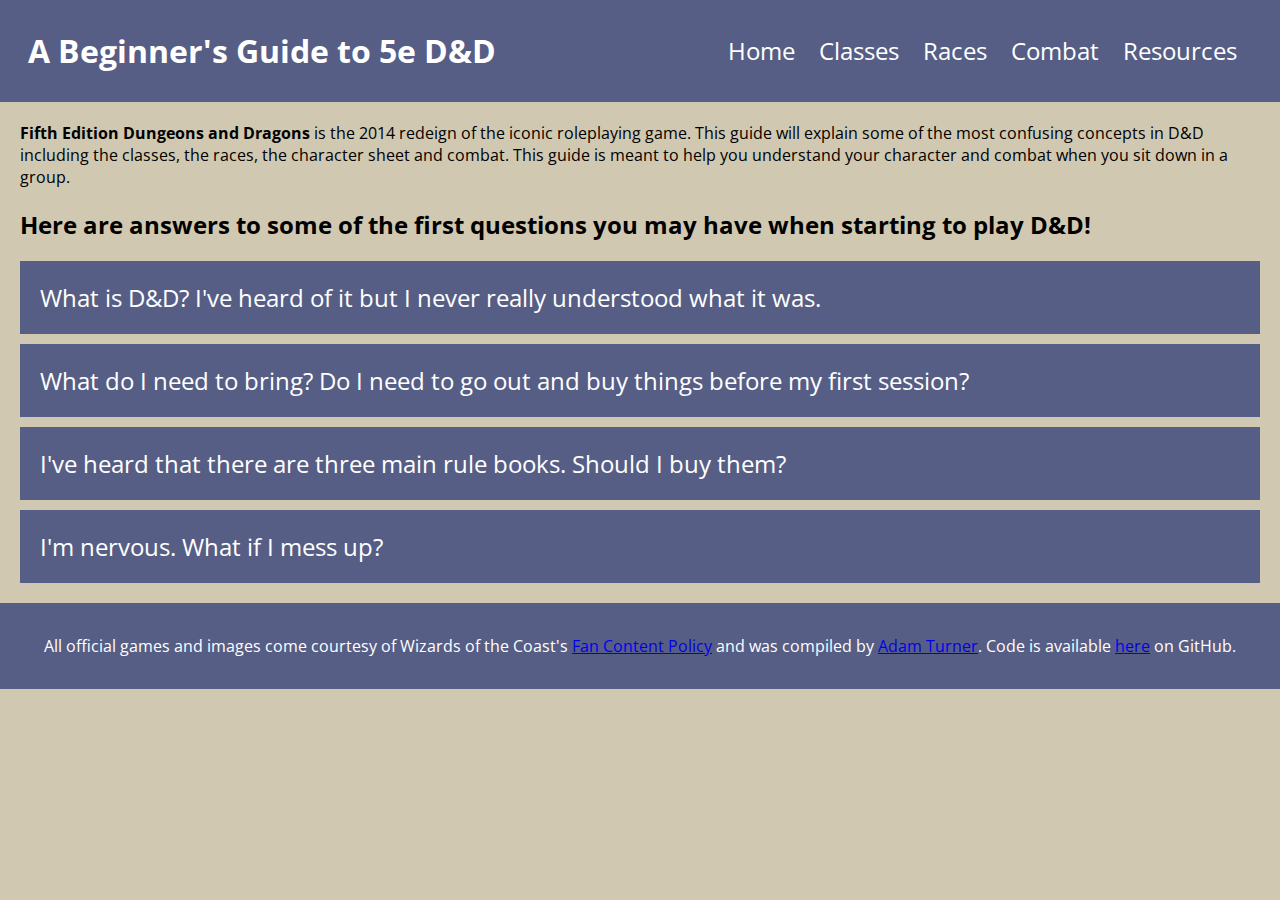
<file: index.html>
<!DOCTYPE html>
<html lang="en" dir="ltr">
  <head>
    <meta charset="utf-8">
    <title>Guide to 5e D&D</title>
    <link href="https://fonts.googleapis.com/css?family=Open+Sans&display=swap" rel="stylesheet">
    <link href="css/main.css" rel="stylesheet">
  </head>
  <body>

    <header>
      <h1>A Beginner's Guide to 5e D&D</h1>
      <nav>
        <a href="index.html" class="navbtn">Home</a>
        <a href="classes.html" class="navbtn">Classes</a>
        <a href="races.html" class="navbtn">Races</a>
        <a href="combat.html" class="navbtn">Combat</a>
        <a href="resources.html" class="navbtn">Resources</a>
      </nav>
    </header>

    <p><strong>Fifth Edition Dungeons and Dragons</strong> is the 2014 redeign of the iconic roleplaying game. This guide will explain some of the most confusing concepts in D&D including the classes, the races, the character sheet and combat. This guide is meant to help you understand your character and combat when you sit down in a group.</p>

    <h2>Here are answers to some of the first questions you may have when starting to play D&D!</h2>

        <dl>
          <div class="qs">
          <dt>What is D&D? I've heard of it but I never really understood what it was.</dt>
            <dd>Dungeons and Dragons is a tabletop roleplaying game that first came about in 1974. In the game, players collectively tell a story while using dice to simulate randomness. In it, the Dungeon Master, or DM, controls all non-player characters like the friendly bartender or the scheming noble. Meanwhile <strong>you</strong> and the other players control the main characters of the story. That said, it's not the players vs the DM. In <em>most</em> cases, the DM wants the players to win just as much as you all do.</dd>
          </div>
          <div class="qs">
            <dt>What do I need to bring? Do I need to go out and buy things before my first session?</dt>
              <dd>There are a few essentials that you need when playing D&D. Number one is a set of polyhedral dice like <a href="https://www.amazon.com/s?k=polyhedral+dice&crid=2HNJO8QECHFL3&sprefix=polyhe%2Caps%2C156&ref=nb_sb_ss_i_1_6">these</a>. It's also likely that one of the other players or the DM has an extra set that you can borrow if you don't want to immediately buy dice. You'll also need a character sheet, which is where you store all the important information about your chatacter. You can print out the fifth edition character sheet <a href="https://media.wizards.com/2016/dnd/downloads/5E_CharacterSheet_Fillable.pdf">here</a>.</dd>
            </div>
            <div class="qs">
            <dt>I've heard that there are three main rule books. Should I buy them?</dt>
              <dd>Before you play your first game, you definitely <strong>SHOULDN'T</strong> buy the books. If like it and want to continue playing after your first time, it's worthwhile to invest in the <a href="https://www.amazon.com/Players-Handbook-Dungeons-Dragons-Wizards/dp/0786965606">Players Handbook</a>. If you want to be a Dungeon Master, the <a href="https://www.amazon.com/Dungeons-Dragons-Dungeon-Rulebook-Roleplaying/dp/0786965622/ref=pd_sbs_14_t_0/132-3835107-3217816?_encoding=UTF8&pd_rd_i=0786965622&pd_rd_r=4d47ccfc-1ed1-41ab-b35e-3d2d78695083&pd_rd_w=bdHSz&pd_rd_wg=M9fCG&pf_rd_p=5cfcfe89-300f-47d2-b1ad-a4e27203a02a&pf_rd_r=9PKBK519ERRPFXY2JCZD&psc=1&refRID=9PKBK519ERRPFXY2JCZD">Dungeon Master's Guide</a> and the <a href="https://www.amazon.com/Dungeons-Dragons-Monster-Rulebook-Roleplaying/dp/0786965614/ref=sr_1_1?keywords=Dungeons+%26+Dragons+Monster+Manual+%28Core+Rulebook%2C+D%26D+Roleplaying+Game%29&qid=1575416488&s=books&sr=1-1">Monster Manual</a> are both useful for building the best settings possible.</dd>
            </div>
            <div class="qs">
            <dt>I'm nervous. What if I mess up?</dt>
              <dd>In short: don't worry. The worst thing that can happen when you play D&D is your character dies, but even that's not too bad because you can make a new one and it might even make for good storytelling. As long as everyone at the table (including you) enjoys themselves, it's a successful session.</dd>
            </div>
        </dl>

    <footer>
      All official games and images come courtesy of Wizards of the Coast's <a href="https://company.wizards.com/fancontentpolicy">Fan Content Policy</a> and was compiled by <a href="https://aturner98.com">Adam Turner</a>. Code is available <a href="https://github.com/ajturner98/final-project">here</a> on GitHub.
    </footer>
    <script src="js/home.js"></script>
  </body>
</html>
</file>
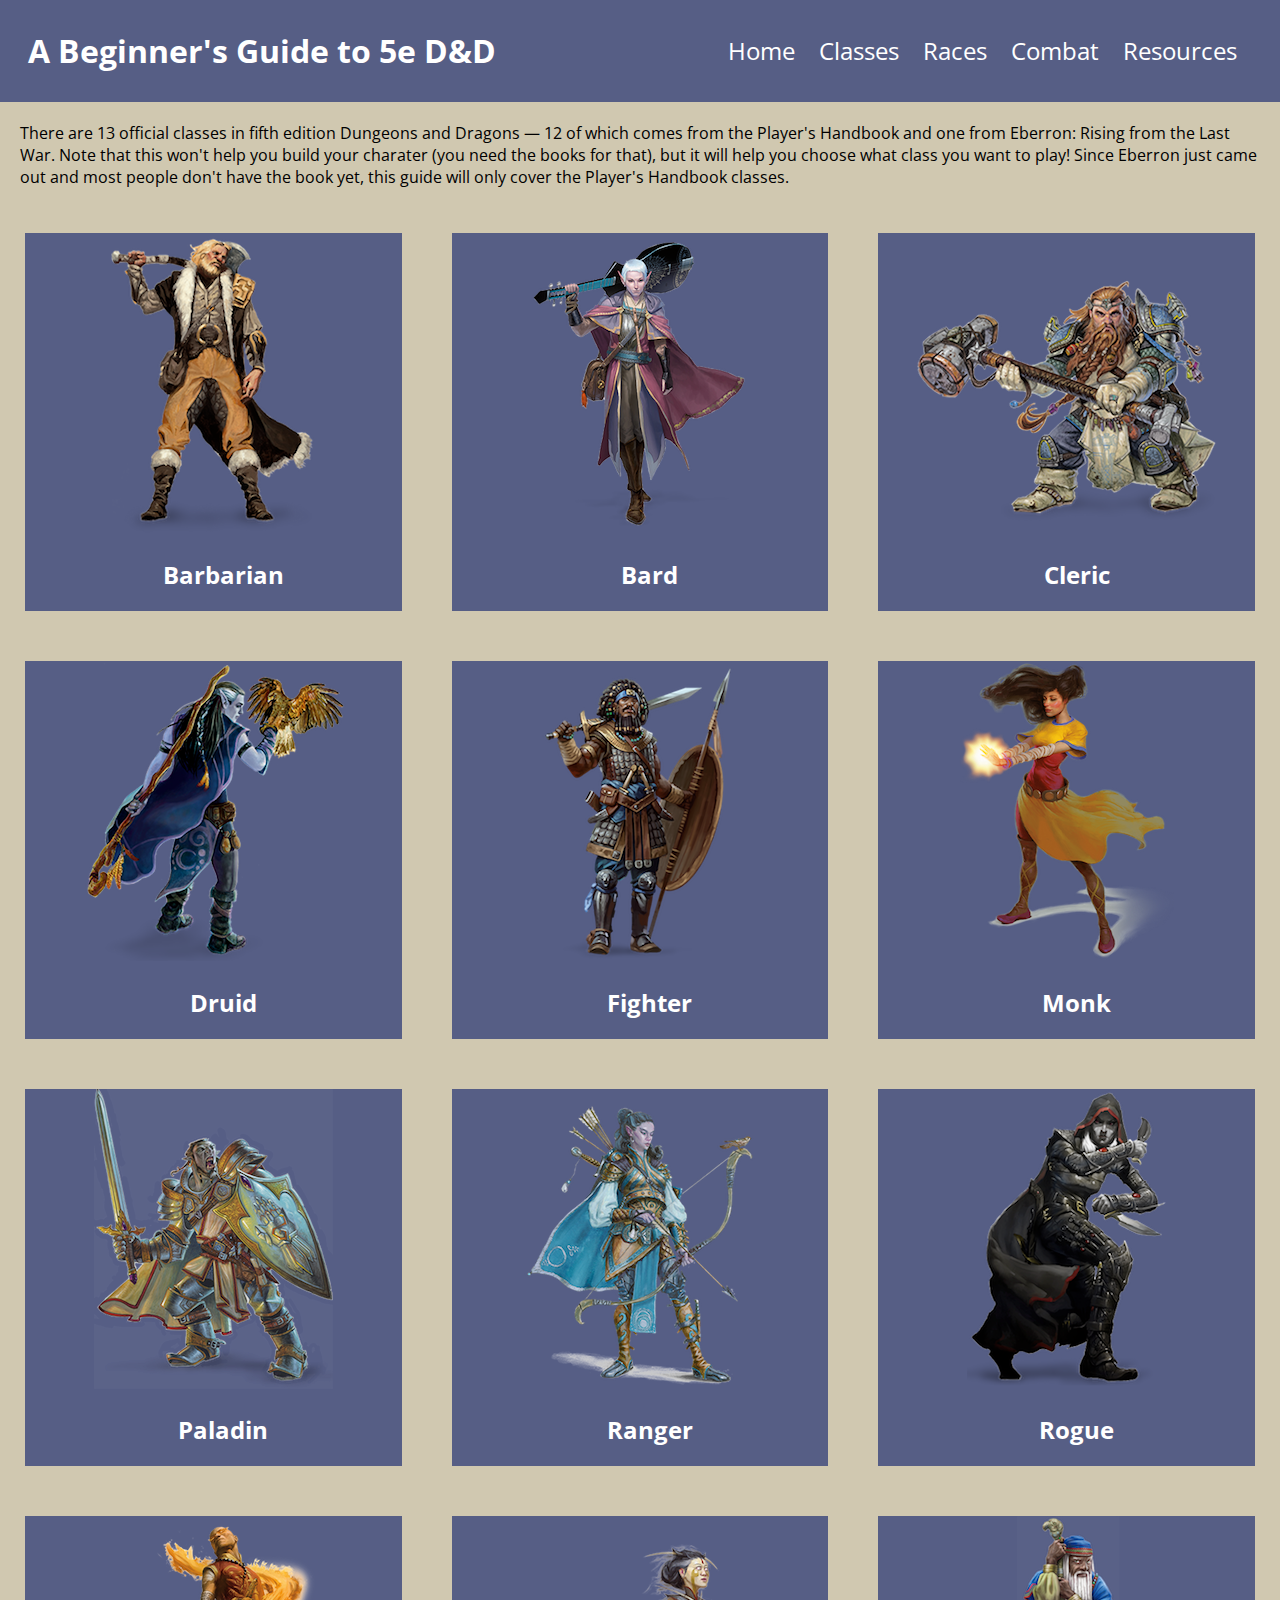
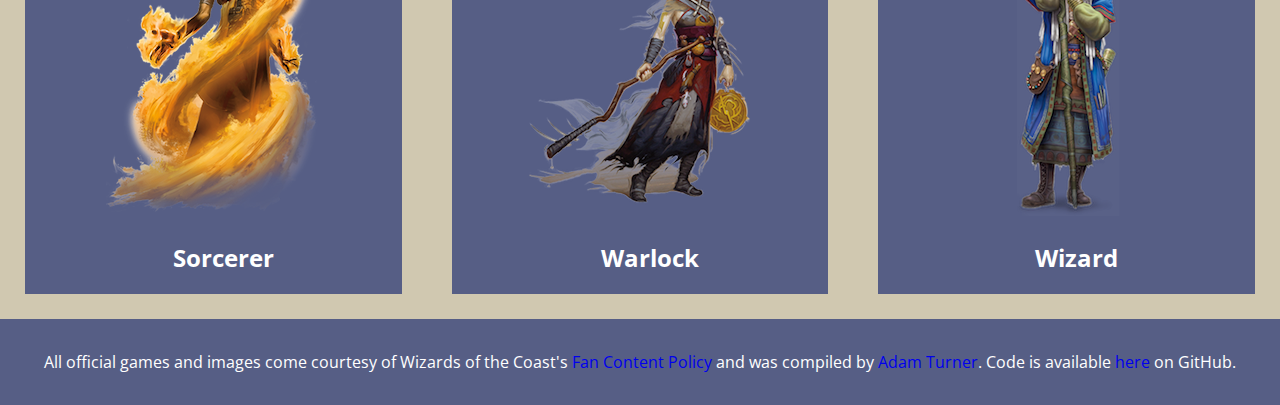
<file: classes.html>
<!DOCTYPE html>
<html lang="en" dir="ltr">
  <head>
    <meta charset="utf-8">
    <title>5e Classes</title>
    <link href="https://fonts.googleapis.com/css?family=Open+Sans&display=swap" rel="stylesheet">
    <link href="css/classes.css" rel="stylesheet">
  </head>
  <body>

    <header>
      <h1>A Beginner's Guide to 5e D&D</h1>
      <nav>
        <a href="index.html" class="navbtn">Home</a>
        <a href="classes.html" class="navbtn">Classes</a>
        <a href="races.html" class="navbtn">Races</a>
        <a href="combat.html" class="navbtn">Combat</a>
        <a href="resources.html" class="navbtn">Resources</a>
      </nav>
    </header>

    <p>There are 13 official classes in fifth edition Dungeons and Dragons — 12 of which comes from the Player's Handbook and one from Eberron: Rising from the Last War. Note that this won't help you build your charater (you need the books for that), but it will help you choose what class you want to play! Since Eberron just came out and most people don't have the book yet, this guide will only cover the Player's Handbook classes.</p>

    <div id="classes">

      <div id="barbarian" class="class">
        <img src="images/classes/barbarian.png" alt="barbarian">
        <h2>Barbarian</h2>
        <p class="description">Everyone experiences rage, but only a barbarian can use pure anger to enhance their figihing ability. By flying into a potent rage, a barbarian can reduce damage taken, increase their strength and more. This class is a front lines combatant who is really good at taking and dealing tons of damage. One drawback tends to be that they're sometimes limited in useful outside of battle, but they more than make up for it through martial prowess.</p>
      </div>

      <div id="bard" class="class">
        <img src="images/classes/bard.png" alt="bard">
        <h2>Bard</h2>
        <p class="description">When one has mastered an art so thouroughly that it becomes imbued with magic, they are truly worthy of being called a bard. Through their tremendous talent, they are able to cast all different kinds of spells to take down the enemy. The bard primarily cast support, healing and crowd control spells, so don't expect to deal tons of damage. They also can inspire allies in battle, giving bonuses to their rolls.</p>
      </div>

      <div id="cleric" class="class">
        <img src="images/classes/cleric.png" alt="cleric">
        <h2>Cleric</h2>
        <p class="description">The gods carve their will on the Material Plane through their mortal servants, and those blessed with this divine power are called clerics. Normally the support of the group, the cleric weilds their holy powers to aid the party. Even though they are geared towards healing, clerics can hold their own with a high armor class and powerful attack spells. They also gain a number of extra powers based on their god's domain.</p>
      </div>

      <div id="druid" class="class">
        <img src="images/classes/druid.png" alt="druid">
        <h2>Druid</h2>
        <p class="description">Nature caries its own special magic and druids are those mortals who can tap into it. Druids are shapeshifting spellcasters capable of transforming into a wide range of animals. They also occupy a sort of middle ground in variety of spells with a nice mix of offensive and defensive spells as well as nature spells that help in roleplay. As you level up, you can turn into progressively better animals and summon more powerful animal companions.</p>
      </div>

      <div id="fighter" class="class">
        <img src="images/classes/fighter.png" alt="fighter">
        <h2>Fighter</h2>
        <p class="description">Often know as one of the easiest classes for new players to learn, the fighter is really good at, well, fighting. They deal a lot of damage and are hard for enemies to hit which is a boon for any adventuring party. While different subclasses of fighters get unique abilities, they all get an Action Surge, which lets you take a second action (often used to take all your attacks again), and Second Wind, which heals you for a few points of health.</p>
      </div>

      <div id="monk" class="class">
        <img src="images/classes/monk.png" alt="monk">
        <h2>Monk</h2>
        <p class="description">Masters of martials arts who become so skilled at their craft that they are able to channel the power of Ki are known as monks. Unlike the other front line classes, monks use their fists to land Unarmed Strike attacks against enemies, and they can use their Ki points gained at level 2 to power up their attacks or boost their acrobatic skills. The monk is a dexterity-based combatant so the monk has multiple features dedicated to attacking and then moving away.</p>
      </div>

      <div id="paladin" class="class">
        <img src="images/classes/paladin.png" alt="paladin">
        <h2>Paladin</h2>
        <p class="description">Holy knights who have sworn an oath to fight for a god gain magical powers that make them even more powerful. These paladins are capable of imbuing their attacks with radiant energy to smite their enemies. They can also cast spells and at higher levels, they gain features that buff up their allies. While they're normally played as lawful good, that doesn't have to be the case! There are gods of all different alignments and your paladin should choose the one they want.</p>
      </div>

      <div id="ranger" class="class">
        <img src="images/classes/ranger.png" alt="ranger">
        <h2>Ranger</h2>
        <p class="description">When you combine the ranged fighting prowess of a fighter with the animal handling skills of a druid, you end up with a ranger! Capable of sniping down enemies from great distance, the ranger is the perfect hunter thanks to their natural talent and magical ability. Rangers also have special features called favored enemy and natural terrain that grant them bonuses depending on the enemy and environment. This ability can be underwhelming if you chose the forest and the entire campaign takes place in the city, so talk to your DM beforehand about this.</p>
      </div>

      <div id="rogue" class="class">
        <img src="images/classes/rogue.png" alt="rogue">
        <h2>Rogue</h2>
        <p class="description">Stalking though the shadows are the ever evasive theives, assassins and other criminals who have master the ways of the rogue. Rogues can disarm traps, steal from anyone and hide so well they might as well be invisible, which makes them invaluable to the party in roleplay. They also more than earn their stripes in combat as they deal tons of extra damage every time they get their sneak attack. As they level up, they also gain features that even further improve their dexterity. </p>
      </div>

      <div id="sorcerer" class="class">
        <img src="images/classes/sorcerer.png" alt="sorcerer">
        <h2>Sorcerer</h2>
        <p class="description">Those born with a powerful connection to arcane magic, or who maybe have that magic forced upon them by some mystical occurence, are known as sorcerers. These casters have access to a wide range of magical spells capable of performing helpful actions or dealing massive amounts of damage. Depending on how you got your magic also determines some extra features, and you can use sorcery points aid you in battle. Be warned though — sorcerers normally don't have a lot of health and is a back line fighter.</p>
      </div>

      <div id="warlock" class="class">
        <img src="images/classes/warlock.png" alt="warlock">
        <h2>Warlock</h2>
        <p class="description">Warlocks are those who gain their magic through a pact with powerful, magical entities. In exchange for your service, and sometimes your soul, you can cast magic and gain invocations that turn you into a magic user. Before chosing warlock, it's important to know that this class can only cast their more powerful spells two times in between rests. They do, however, gain invocations which grant different powers and abilities to make up for the lack of spell slots.</p>
      </div>

      <div id="wizard" class="class">
        <img src="images/classes/wizard.png" alt="wizard">
        <h2>Wizard</h2>
        <p class="description">To quote the great Dungeon Master Brennan Lee Mulligan, "No one f@%ks with a wizard!" At least at higher levels people won't. Wizards are the masters of the arcane who gain their powers through years of dedicated study. Since they're more suited for a library than a battlefield, it doesn't take a lot of damage to reduce a wizard to 0 HP. That said, a wizard's spells can often turn the tide of the battlefield thanks to the extensive list of spells they can learn. Their arcane tradition also unlocks specialized skills based on the magical school.</p>
      </div>

    </div>
    <footer>
      All official games and images come courtesy of Wizards of the Coast's <a href="https://company.wizards.com/fancontentpolicy">Fan Content Policy</a> and was compiled by <a href="https://aturner98.com">Adam Turner</a>. Code is available <a href="https://github.com/ajturner98/final-project">here</a> on GitHub.
    </footer>
    <script src="js/classes.js"></script>
  </body>
</html>
</file>
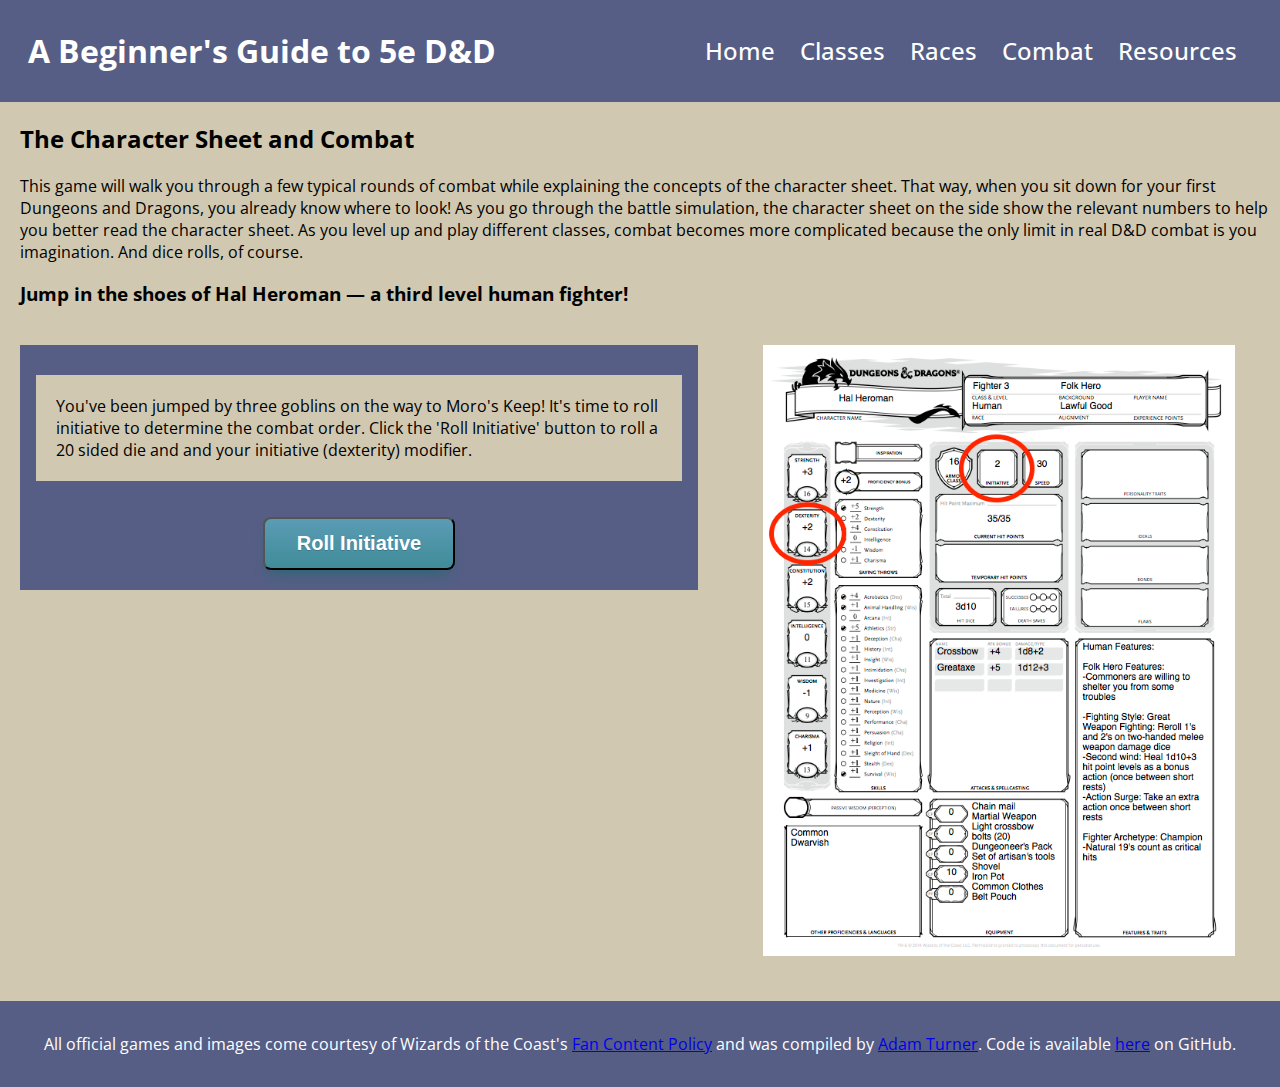
<file: combat.html>
<!DOCTYPE html>
<html lang="en" dir="ltr">
  <head>
    <meta charset="utf-8">
    <title>5e Combat</title>
    <link href="https://fonts.googleapis.com/css?family=Open+Sans&display=swap" rel="stylesheet">
    <link href="css/combat.css" rel="stylesheet">
  </head>
  <body>

    <header>
      <h1>A Beginner's Guide to 5e D&D</h1>
      <nav>
        <a href="index.html" class="navbtn">Home</a>
        <a href="classes.html" class="navbtn">Classes</a>
        <a href="races.html" class="navbtn">Races</a>
        <a href="combat.html" class="navbtn">Combat</a>
        <a href="resources.html" class="navbtn">Resources</a>
      </nav>
    </header>

    <h2>The Character Sheet and Combat</h2>
      <p>This game will walk you through a few typical rounds of combat while explaining the concepts of the character sheet. That way, when you sit down for your first Dungeons and Dragons, you already know where to look! As you go through the battle simulation, the character sheet on the side show the relevant numbers to help you better read the character sheet. As you level up and play different classes, combat becomes more complicated because the only limit in real D&D combat is you imagination. And dice rolls, of course.</p>
    <h3>Jump in the shoes of Hal Heroman — a third level human fighter!</h3>
  <div id="full">
    <div id="game">

      <p id="narration"></p>
      <div id="startdiv">
      <button type="button" id="start">Roll Initiative</button>
      </div>
      <div id="body">
        <div id="halStats">
          <p>Health: <span id="health"></span> | Second Wind Remaining: <span id="wind"></span> | Action Surge Remaining: <span id="surge"></span></p>
        </div>
        <div id="buttons">
          <div class="buttons" id="attack1">
            <p>Attack Goblin 1 with Greataxe</p>
          </div>

          <div class="buttons" id="attack2">
            <p>Attack Goblin 2 with Greataxe</p>
          </div>

          <div class="buttons" id="attack3">
            <p>Attack Goblin Boss with Greataxe</p>
          </div>

          <div class="buttons2" id="actionSurge">
            <p>Action Surge (Gain an extra attack ONCE)</p>
          </div>

          <div class="buttons2" id="secondWind">
            <p>Second Wind (Single-use healing)</p>
          </div>

          <div class="buttons2" id="end">
            <p>End turn</p>
          </div>

    </div>
    </div>
</div>
<img src="images/sheets/initiative.png" alt="charactersheet" id="sheet">
</div>
    <footer>
      All official games and images come courtesy of Wizards of the Coast's <a href="https://company.wizards.com/fancontentpolicy">Fan Content Policy</a> and was compiled by <a href="https://aturner98.com">Adam Turner</a>. Code is available <a href="https://github.com/ajturner98/final-project">here</a> on GitHub.
    </footer>
    <script src="js/combat.js"></script>
  </body>
</html>
</file>
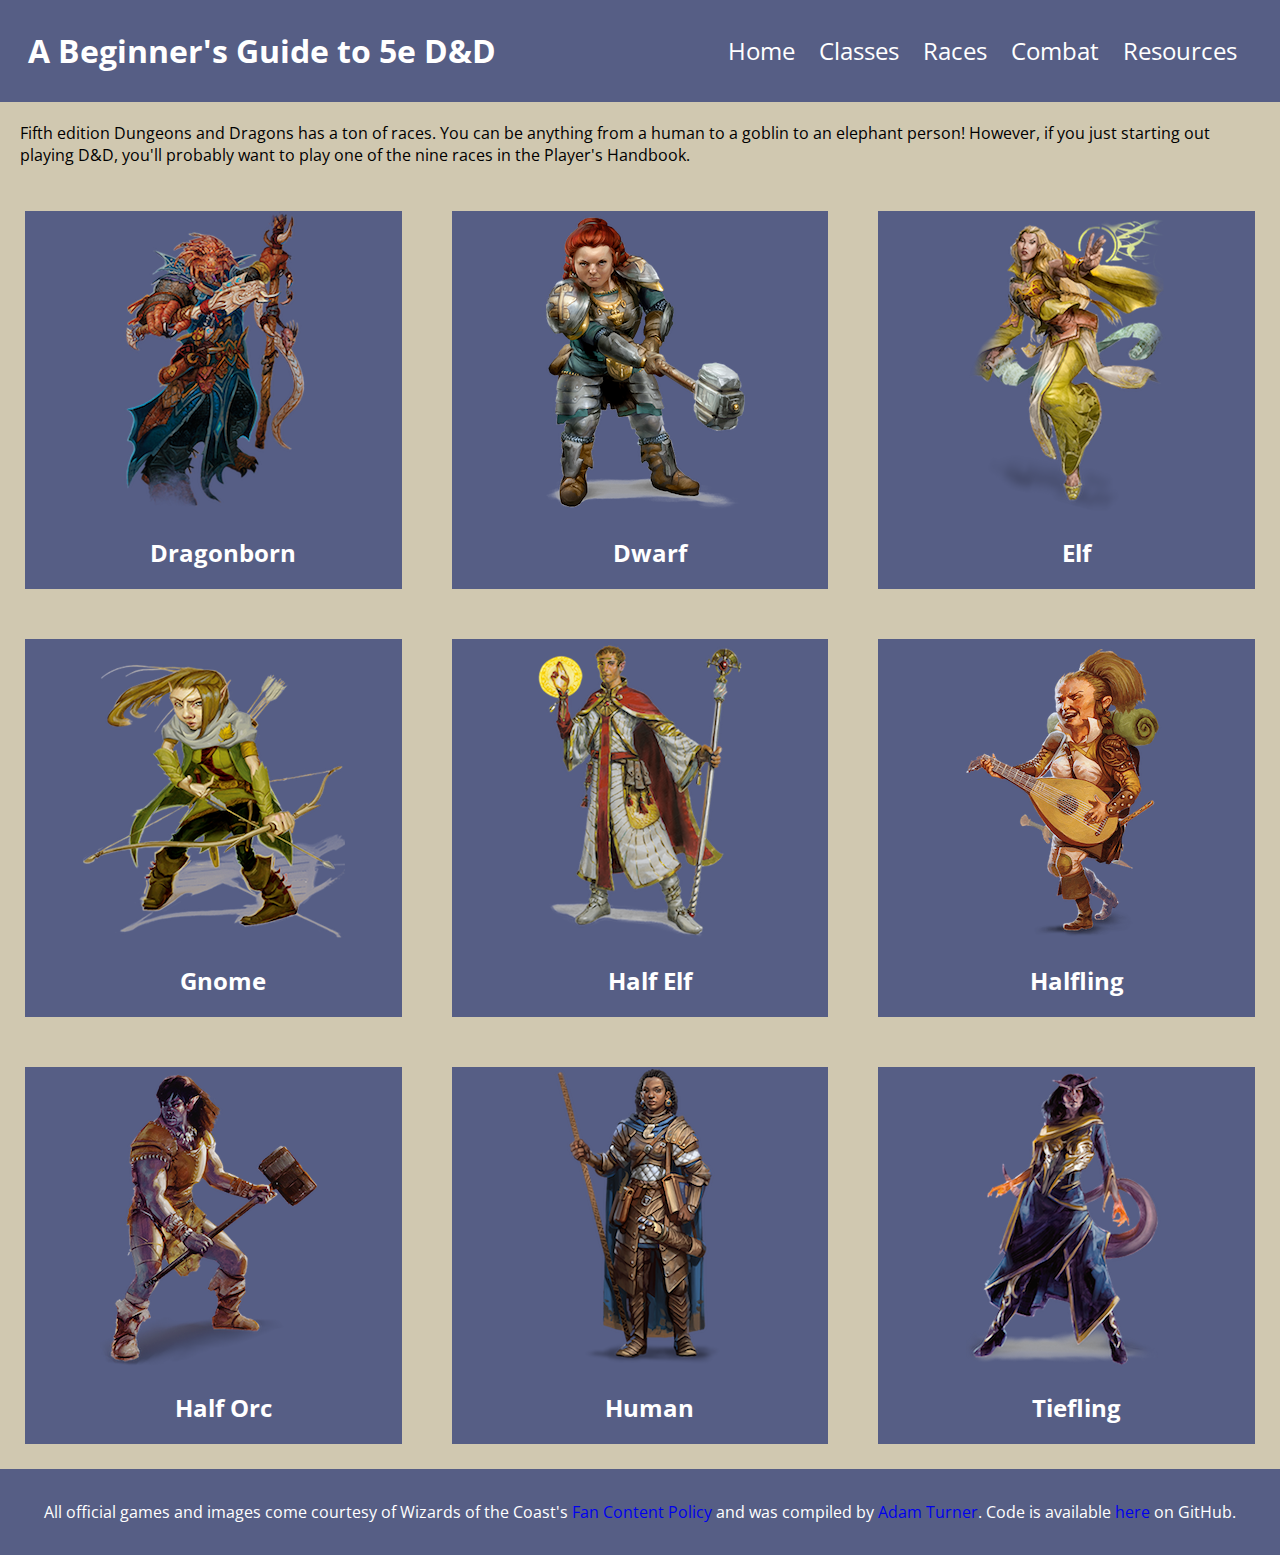
<file: races.html>
<!DOCTYPE html>
<html lang="en" dir="ltr">
  <head>
    <meta charset="utf-8">
    <title>5e Races</title>
    <link href="https://fonts.googleapis.com/css?family=Open+Sans&display=swap" rel="stylesheet">
    <link href="css/races.css" rel="stylesheet">
  </head>
  <body>

    <header>
      <h1>A Beginner's Guide to 5e D&D</h1>
      <nav>
        <a href="index.html" class="navbtn">Home</a>
        <a href="classes.html" class="navbtn">Classes</a>
        <a href="races.html" class="navbtn">Races</a>
        <a href="combat.html" class="navbtn">Combat</a>
        <a href="resources.html" class="navbtn">Resources</a>
      </nav>
    </header>

    <p>Fifth edition Dungeons and Dragons has a ton of races. You can be anything from a human to a goblin to an  elephant person! However, if you just starting out playing D&D, you'll probably want to play one of the nine races in the Player's Handbook.</p>

    <div id="races">

      <div id="dragonborn" class="race">
        <img src="images/races/dragonborn.png" alt="dragonborn">
        <h2>Dragonborn</h2>
        <p class="description">A mortal race born of dragons, dragonborn look like bipedal dragons without wings or a tail. Different dragonborn have blood from different colors of dragons and as such, their breath weapon changes based on their color. When in smaller towns it's worth keeping an eye open — some people mistrust the kin of dragons.</p>
      </div>

      <div id="dwarf" class="race">
        <img src="images/races/dwarf.png" alt="dwarf">
        <h2>Dwarf</h2>
        <p class="description">Holed up in their mountain strongholds, dwarves are mistrustful of outsiders and protective of their clan. These master crafters may be stout, but their strength should never be underestimated. Dwarves can live for hundreds of years, and their society teaches to value religion, treasure and family above all else.</p>
      </div>

      <div id="elf" class="race">
        <img src="images/races/elf.png" alt="elf">
        <h2>Elf</h2>
        <p class="description">The graceful and long-lived elves exist to engage their passions and master their crafts. Since they can live for over 700 years, elves don't often involve themselves in the happenings of the outside world and instead focus on pursuing their own goals. When they do leave their seculded forest, it is often out of a desire for exploration and discovery.</p>
      </div>

      <div id="gnome" class="race">
        <img src="images/races/gnome.png" alt="gnome">
        <h2>Gnome</h2>
        <p class="description">These tiny tinkerers are abound with positivity. Being alive is amazing and gnomes need to get every bit of enjoyment it has. Even though they live for centuries, gnomes worry that they will not get through everything they want to do. They can sometimes be a bit mischevious because many gnomes enjoy pulling pranks on others.</p>
      </div>

      <div id="halelf" class="race">
        <img src="images/races/halfelf.png" alt="half elf">
        <h2>Half Elf</h2>
        <p class="description">Althought they're blessed with the best traits of humans and elves, half-elves find themselves in the sad situation of belonging to neither world. They're seen as too elven for human society and too human for elven society because their life span falls between the two races. Feeling at home nowhere, half-elves often set out to become an adventurer.</p>
      </div>

      <div id="Halfling" class="race">
        <img src="images/races/halfling.png" alt="halfling">
        <h2>Halfling</h2>
        <p class="description">These little folk don't often like to leave their homes, but when they do, it's in normally in service of some cause like helping their friends or saving their community. Halflings easily blend into the local population and their passion for work rewards them well. Though they prefer to stay at home, they always bring a little extra luck to any party they're on.</p>
      </div>

      <div id="halforc" class="race">
        <img src="images/races/halforc.png" alt="halforc">
        <h2>Half Orc</h2>
        <p class="description">Complete with the cunning of humans and the strength of orcs, half-orcs are born when a human and orc tribe form an allience and they inter-marry as a result. Due to influence of the orcish god Gruumsh One-Eye in their blood, they still expereince a lust for battle and strong emotional responses, but their human blood tempers their worst impulses.</p>
      </div>

      <div id="Human" class="race">
        <img src="images/races/human.png" alt="human">
        <h2>Human</h2>
        <p class="description">The youngest of the common races, humans strive to acomplish much in their short lives, and their adaptabiliy suits them well for pursuing any goal. While dwarves and elves both have overacrhing ideologies that define them, humans have no such similarities. One thing that is true of all humans is that they spread fast and their cities last.</p>
      </div>

      <div id="tiefling" class="race">
        <img src="images/races/tiefling.png" alt="tiefling">
        <h2>Tiefling</h2>
        <p class="description">Eons ago, some humans made a pact with the Lord of Hell, Asmodeous, and their bloodline became cursed with infernal magic. Though humans in size and lifespan, their appearance includes devilish additions like horns, purple skin and a tail. Many avoid tieflings due to their devilish looks, but their heritage has no effect on their intentions.</p>
      </div>


    </div>
    <footer>
      All official games and images come courtesy of Wizards of the Coast's <a href="https://company.wizards.com/fancontentpolicy">Fan Content Policy</a> and was compiled by <a href="https://aturner98.com">Adam Turner</a>. Code is available <a href="https://github.com/ajturner98/final-project">here</a> on GitHub.
    </footer>
    <script src="js/races.js"></script>
  </body>
</html>
</file>
<file: css/main.css>
html {
    font-size: 100%;
    box-sizing: border-box;
}
* {
    box-sizing: inherit;
}

body{
  margin: 0;
  font-family: 'Open Sans', sans-serif;
  background: #d0c8b0;
}

header{
  background: #565E85;
  display: flex;
  padding: .5rem;
  margin:0;
  justify-content: space-between;
  align-items: center;
}

nav{
  text-decoration: none;
  color: #fff;
  text-align: right;
  margin-right: 25px;
}

.navbtn{
  padding: 10px;
  font-size: 1.5rem;
}


h1 {
  margin-left: 20px;
  color: #fff;
}

p{
  margin: 20px;
}

h3{
  margin-left: 20px;
}

h2{
  margin-left: 20px;
}

img{
margin-left: 25px;
margin-bottom: 10px;
}

dl{
  margin: 20px;
}

dt{
  padding: 20px;
  font-size: 1.5rem;
}

.qs{
  background: #565E85;
  margin: 10px 0px 10px 0px;
  color: #fff;
}

dd{
  margin: 0 20px;
  padding-bottom: 20px;
}

footer{
  background: #565E85;
  color: #fff;
  text-align: center;
  font-size: 1rem;
  padding: 2rem;
  margin:0;
}


nav a {
    color: #fff;
    text-decoration: none;
}

a:visited {
    color: #A6D17D;
    text-decoration: none;
}
nav a:visited {
    color: #fff;
    text-decoration: none;
}

a:hover {
    color: #82E8FF;
}

@media screen and (max-width: 1000px) {
  footer{
    padding: 40px;
    font-size: 10px;
  }
  .navbtn{
    padding: 10px;
    font-size: 1rem;
  }

  .qs{
    margin: 10px;
  }

  p{
    margin: 35px;
  }

  h2{
    margin: 35px;
  }
}
</file>
<file: css/classes.css>
html {
    font-size: 100%; /* keep */
    box-sizing: border-box; /* keep */
}
* {
    box-sizing: inherit; /* keep */
}

a{
  text-decoration: none;
}

body{
  margin: 0;
  font-family: 'Open Sans', sans-serif;
  background: #d0c8b0;
}

header{
  background: #565E85;
  display: flex;
  padding: .5rem;
  margin:0;
  justify-content: space-between;
  align-items: center;
}

nav{
  text-decoration: none;
  color: #fff;
  text-align: right;
  margin-right: 25px;
}

.navbtn{
  padding: 10px;
  font-size: 1.5rem;
}

h1 {
  margin-left: 20px;
  color: #fff;
}

p{
  margin: 20px;
}

h3{
  margin-left: 20px;
}

h2{
  margin-left: 20px;
}

/*Grid Container*/
#classes{
  display: grid;
  grid-template-columns: repeat(3, 1fr);
grid-auto-rows auto;
}

.class{
  background: #565E85;
  margin: 25px;
  text-align: center;
  color: #fff;
  max-height: auto;
}

.description{
  text-align: left;
}


footer{
  background: #565E85;
  color: #fff;
  text-align: center;
  font-size: 1rem;
  padding: 2rem;
  margin:0;
}


nav a {
    color: #fff;
    text-decoration: none;
}

a:visited {
    color: #A6D17D;
    text-decoration: none;
}
nav a:visited {
    color: #fff;
    text-decoration: none;
}

a:hover {
    color: #82E8FF;
}

@media screen and (max-width: 1000px) {
  #classes{
    grid-template-columns: repeat(1, 1fr);

  }

.classes{
width: 100%;
}

  .navbtn{
    padding: 10px;
    font-size: 1rem;
  }
  footer{
    padding: 40px;
    font-size: 10px;
  }
}
</file>
<file: css/combat.css>
html {
    font-size: 100%; /* keep */
    box-sizing: border-box; /* keep */
}
* {
    box-sizing: inherit; /* keep */
}


body{
  margin: 0;
  font-family: 'Open Sans', sans-serif;
  background: #d0c8b0;
}

header{
  background: #565E85;
  display: flex;
  padding: .5rem;
  margin:0;
  justify-content: space-between;
  align-items: center;
}

nav{
  text-decoration: none;
  color: #fff;
  text-align: right;
  margin-right: 25px;
}

.navbtn{
  padding: 10px;
  font-size: 1.5rem;
}

h1 {
  margin-left: 20px;
  color: #fff;
}

p{
  margin-left: 20px;
}

h3{
  margin-left: 20px;
}

h2{
  margin-left: 20px;
}

img{
  max-width: 40%;
  margin: 0 25px 25px 25px;
}

#game{
  background: #000;
  width: 60%;
  margin-left: 20px;
  margin-bottom: 25px;
  height: 50%;
}

footer{
  background: #565E85;
  color: #fff;
  text-align: center;
  font-size: 1rem;
  padding: 2rem;
  margin:0;
}

#narration{
  background: #fff;
  padding: 1em;
  margin: 1em;
}

nav {
  font-weight: 500;
  font-size: 20px;
}

#game{
  background: #565E85;
  margin: 20px;
  width: 60%;
  padding-top: 20px;
}

#narration{
  background: #d0c8b0;
  padding: 20px;
  margin-top: 10px;
}

#start {
	box-shadow: 0px 10px 14px -7px #276873;
	background:linear-gradient(to bottom, #599bb3 5%, #408c99 100%);
	background-color:#599bb3;
	border-radius:8px;
	display:inline-block;
	cursor:pointer;
	color:#ffffff;
	font-family:Arial;
	font-size:20px;
	font-weight:bold;
	padding:13px 32px;
	text-decoration:none;
	text-shadow:0px 1px 0px #3d768a;
  margin: 20px;
}
#startdiv{
  text-align: center;
}

li{
list-style-type: none;
text-align: center;
}

#halStats{
  display: inline;
  text-align: center;
  color: #fff;
}

.buttons{
background: #d0c8b0;
margin: 20px;
text-align: center;
padding: 5px;
font-weight: 600;
font-size: 1.4rem;
cursor: pointer;
}

#restart{
  background: #d0c8b0;
  margin: 20px;
  text-align: center;
  padding: 5px;
  font-weight: 600;
  font-size: 1.4rem;
  cursor: pointer;
}

.buttons2{
background: #d0c8b0;
margin: 20px;
text-align: center;
padding: 5px;
font-weight: 600;
font-size: 1.4rem;
cursor: pointer;
}

#full{
  display: flex;
  /*media query this for game*/
}

img{
  text-align: right;
  padding:20px;
  max-width: 40%;
}

#start:hover {
	background:linear-gradient(to bottom, #408c99 5%, #599bb3 100%);
	background-color:#408c99;
}
#start:active {
	position:relative;
	top:1px;
}

/* links*/

nav a {
    color: #fff;
    text-decoration: none;
}

a:visited {
    color: #A6D17D;
    text-decoration: none;
}
nav a:visited {
    color: #fff;
    text-decoration: none;
}

a:hover {
    color: #82E8FF;
}

@media screen and (max-width: 1000px) {
  #full{
    display: flex;
    flex-direction: column;
    align-items: center;
  }

p{
  margin: 35px;
}

h2, h3{
  margin: 35px;
}

#game{
width: 90%;
margin: 35px;
}

  .navbtn{
    padding: 10px;
    font-size: 1rem;
  }
  footer{
    padding: 40px;
    font-size: 10px;
  }

  img{
    max-width:50%;
    max-height: auto;
    text-align: center;
  }
}
</file>
<file: css/races.css>
html {
    font-size: 100%; /* keep */
    box-sizing: border-box; /* keep */
}
* {
    box-sizing: inherit; /* keep */
}

a{
  text-decoration: none;
}

body{
  margin: 0;
  font-family: 'Open Sans', sans-serif;
  background: #d0c8b0;
}

header{
  background: #565E85;
  display: flex;
  padding: .5rem;
  margin:0;
  justify-content: space-between;
  align-items: center;
}

nav{
  text-decoration: none;
  color: #fff;
  text-align: right;
  margin-right: 25px;
}

.navbtn{
  padding: 10px;
  font-size: 1.5rem;
}

h1 {
  margin-left: 20px;
  color: #fff;
}

p{
  margin: 20px;
}

h3{
  margin-left: 20px;
}

h2{
  margin-left: 20px;
}

/*Grid Container*/
#races{
  display: grid;
  grid-template-columns: repeat(3, 1fr);
  grid-auto-rows auto;
}

.race{
  background: #565E85;
  margin: 25px;
  text-align: center;
  color: #fff;
  max-height: auto;
}

.description{
  text-align: left;
}


footer{
  background: #565E85;
  color: #fff;
  text-align: center;
  font-size: 1rem;
  padding: 2rem;
  margin:0;
}


nav a {
    color: #fff;
    text-decoration: none;
}

a:visited {
    color: #A6D17D;
    text-decoration: none;
}

nav a:visited {
    color: #fff;
    text-decoration: none;
}

a:hover {
    color: #82E8FF;
}

@media screen and (max-width: 1000px) {
  #races{
    grid-template-columns: repeat(1, 1fr);

  }

.races{
width: 100%;
}

  .navbtn{
    padding: 10px;
    font-size: 1rem;
  }
  footer{
    padding: 40px;
    font-size: 10px;
  }
}
</file>
